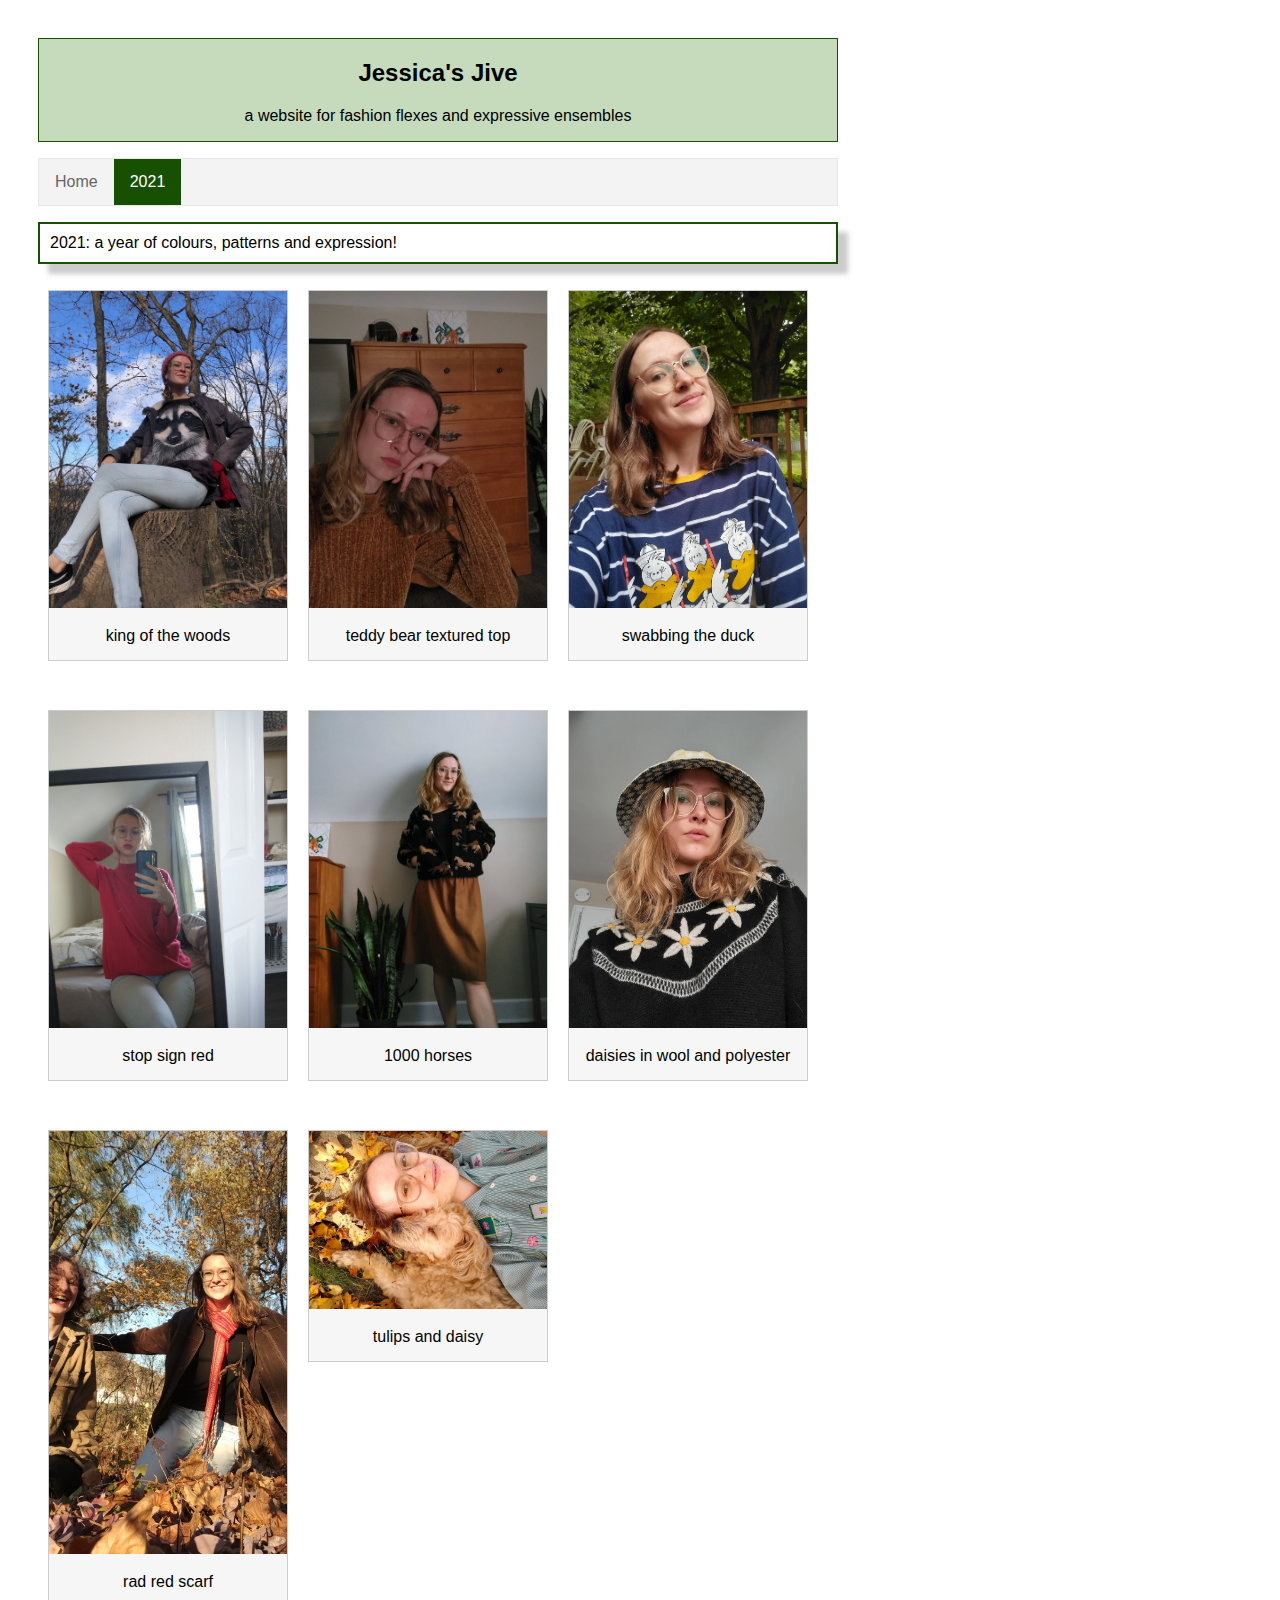
<file: 2021.html>
<!--DIGITAL-->

<!DOCTYPE html>
<html lang="en">
  <!--webpage tab-->
<head>
    <meta charset="UTF-8">
    <meta http-equiv="X-UA-Compatible" content="IE=edge">
    <meta name="viewport" content="width=device-width, initial-scale=1.0">
    <title>&#9825 jessica's jive &#9825</title>
    <link rel="stylesheet" href="main.css">
    
</head>

<body>

  <!--introductions and welcome-->
  <div id="header">
    <h2>Jessica's Jive</h2>
    <p>a website for fashion flexes and expressive ensembles</p>
  </div>

  <!--tabs-->
  <ul>
    <li><a href="./index.html">Home</a></li>
    <li><a class="active" href="./2021.html">2021</a></li>
  </ul>

<!--page description-->
<p>
  <blockquote style=
    "border: 2px solid #175000; padding: 10px; width:97%; margin: auto;
    box-shadow: 10px 10px 5px #ccc;
    -moz-box-shadow: 10px 10px 5px #ccc;
    -webkit-box-shadow: 10px 10px 5px #ccc;
    -khtml-box-shadow: 10px 10px 5px #ccc;">
    2021: a year of colours, patterns and expression!
    </blockquote>
</p>

  <!--picture elements-->
  <!--Image Formatting: https://www.w3schools.com/Css/css_image_gallery.asp-->
  <div class="digital_gallery">
    <div class="item">
      <a href="images/digitals/king-of-the-woods.jpg" data-lightbox="king-of-the-woods" data-title="king of the woods">
        <img src="./images/digitals/king-of-the-woods.jpg" alt="Cinque Terre" width=25% height=25%>
      </a>
      <div class="desc">king of the woods</div>
    </div>
  </div>
  <div class="digital_gallery">
    <div class="item">
      <a href="images/digitals/teddy-bear-textured-top.jpg" data-lightbox="teddy-bear-textured-top" data-title="teddy bear textured top">
        <img src="./images/digitals/teddy-bear-textured-top.jpg" alt="Cinque Terre" width=25% height=25%>
      </a>
      <div class="desc">teddy bear textured top</div>
    </div>
  </div>
  <div class="digital_gallery">
    <div class="item">
      <a href="images/digitals/swabbing-the-duck.jpg" data-lightbox="swabbing-the-duck" data-title="swabbing the duck">
        <img src="./images/digitals/swabbing-the-duck.jpg" alt="Cinque Terre" width=25% height=25%>
      </a>
      <div class="desc">swabbing the duck</div>
    </div>
  </div>
  <div class="digital_gallery">
    <div class="item">
      <a href="images/digitals/blushing-red.jpg" data-lightbox="blushing-red" data-title="blushing red">
        <img src="./images/digitals/blushing-red.jpg" alt="Cinque Terre" width=25% height=25%>
      </a>
      <div class="desc">stop sign red</div>
    </div>
  </div>
  <div class="digital_gallery">
    <div class="item">
      <a href="images/digitals/horse-attire.jpg" data-lightbox="horse-attire" data-title="horse-attire">
        <img src="./images/digitals/horse-attire.jpg" alt="Cinque Terre" width=25% height=25%>
      </a>
      <div class="desc">1000 horses</div>
    </div>
  </div>
  <div class="digital_gallery">
    <div class="item">
      <a href="images/digitals/daisies-in-my-head.jpg" data-lightbox="daisies-in-my-head" data-title="daisies-in-my-head">
        <img src="./images/digitals/daisies-in-my-head.jpg" alt="Cinque Terre" width=25% height=25%>
      </a>
      <div class="desc">daisies in wool and polyester</div>
    </div>
  </div>
  <div class="digital_gallery">
    <div class="item">
      <a href="images/digitals/rad-red-scarf.jpg" data-lightbox="rad-red-scarf" data-title="rad red scarf">
        <img src="./images/digitals/rad-red-scarf.jpg" alt="Cinque Terre" width=25% height=25%>
      </a>
      <div class="desc">rad red scarf</div>
    </div>
  </div>  
  <div class="digital_gallery">
    <div class="item">
      <a href="images/digitals/tulips-and-daisy.jpg" data-lightbox="tulips-and-daisy" data-title="tulips and daisy">
        <img src="./images/digitals/tulips-and-daisy.jpg" alt="Cinque Terre" width=25% height=25%>
      </a>
      <div class="desc">tulips and daisy</div>
    </div>
  </div>
</body>
</html>
</file>
<file: main.css>
:root {
    --green: #00FF00;
    --white: #ffffff;
    --black: #000000;
}
* {
    color: var(--fontColor);
    font-family: helvetica;
}
body {
    background: var(--bg);
    /*max-width: 1000px;*/
    width: 800px;
    padding: 30px;
}

/*Header*/
#header {
    text-align: center;
    margin-top: 10;
    margin-bottom: 20;
    color: black;
    background-color: #c5dbbc;
    border: 1px solid #175000;
    /*background-image: url("./images/backgrounds/galaxy.jfif");*/
}

/*Navigation bar*/
ul {
    list-style-type: none;
    margin: 10;
    padding: 0;
    overflow: hidden;
    border: 1px solid #e7e7e7;
    background-color: #f3f3f3;
  }
  
  li {
    float: left;
  }
  
  li a {
    display: block;
    color: #666;
    text-align: center;
    padding: 14px 16px;
    text-decoration: none;
  }
  
  li a:hover:not(.active) {
    background-color: #ddd;
  }
  
  li a.active {
    color: white;
    background-color: #175000;
  }


/*Gallery*/
div.acrylic_gallery {
    margin: 10px;
    float: left;
    width: 240px;
    height: 240px;
}

div.watercolour_gallery {
  margin: 10px;
  float: left;
  width: 240px;
  height: 400px;
}

div.digital_gallery {
  margin: 10px;
  float: left;
  width: 240px;
  height: 400px;
}

div.item {
    border: 1px solid #ccc;
    background-color: #f6f6f6;
}

  
div.item:hover {
border: 1px solid #777;
}

div.acrylic_gallery img, div.watercolour_gallery img, div.digital_gallery img {
width: 100%;
height: auto;
}

div.desc {
padding: 15px;
text-align: center;
}
</file>
